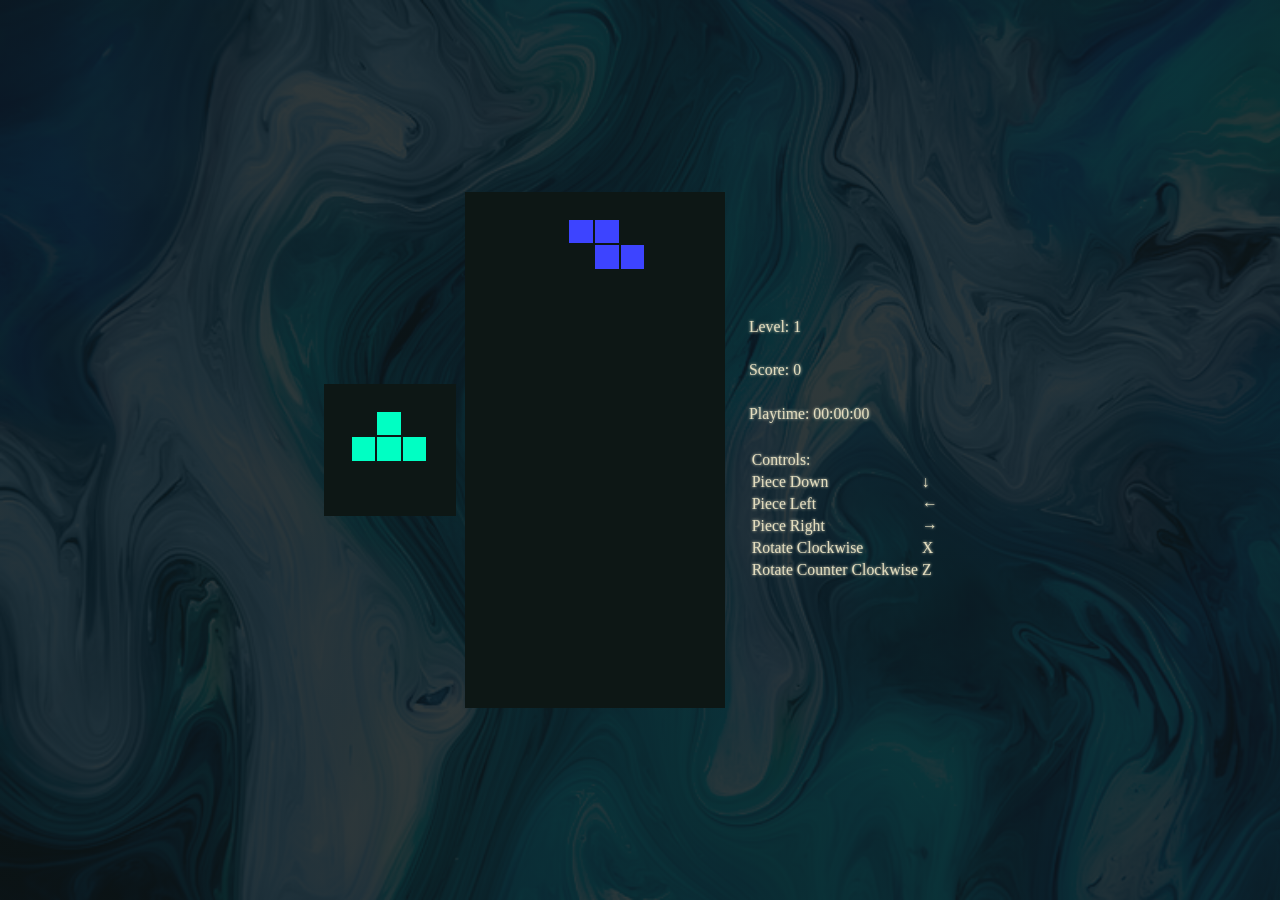
<file: root/site2/index.html>
<!DOCTYPE html>
<html lang="en">

<head>
  <meta charset="UTF-8">
  <meta name="viewport" content="width=device-width, initial-scale=1.0">
  <title>Tetris</title>
  <link rel="stylesheet" href="styles.css">
</head>

<body>
  <div id="everythingContainer">
    <div id="previewContainer">
    </div>
    <div id="overlapWrapper">
      <div id="gameContainer"></div>
      <div id="menu">Menu:
        <div id="continue">Continue</div>
        <div id="restart">Restart</div>
      </div>
    </div>
    <div id="infoContainer">
      <div id="levelContainer">Level: 1</div>
      <div id="scoreContainer"></div>
      <div id="timeContainer"></div>
      <div id="controlsContainer">
        <table>
          <tbody>
            <tr>
              <td class="controls">Controls:</td>
            </tr>
            <tr>
              <td class="controls">Piece Down</td>
              <td class="controls">↓</td>
            </tr>
            <tr>
              <td class="controls">Piece Left</td>
              <td class="controls">←</td>
            </tr>
            <tr>
              <td class="controls">Piece Right</td>
              <td class="controls">→</td>
            </tr>
            <tr>
              <td class="controls">Rotate Clockwise</td>
              <td class="controls">X</td>
            </tr>
            <tr>
              <td class="controls">Rotate Counter Clockwise</td>
              <td class="controls">Z</td>
            </tr>
          </tbody>
        </table>
      </div>
    </div>
  </div>
  <script src="app.js"></script>
</body>

</html>
</file>
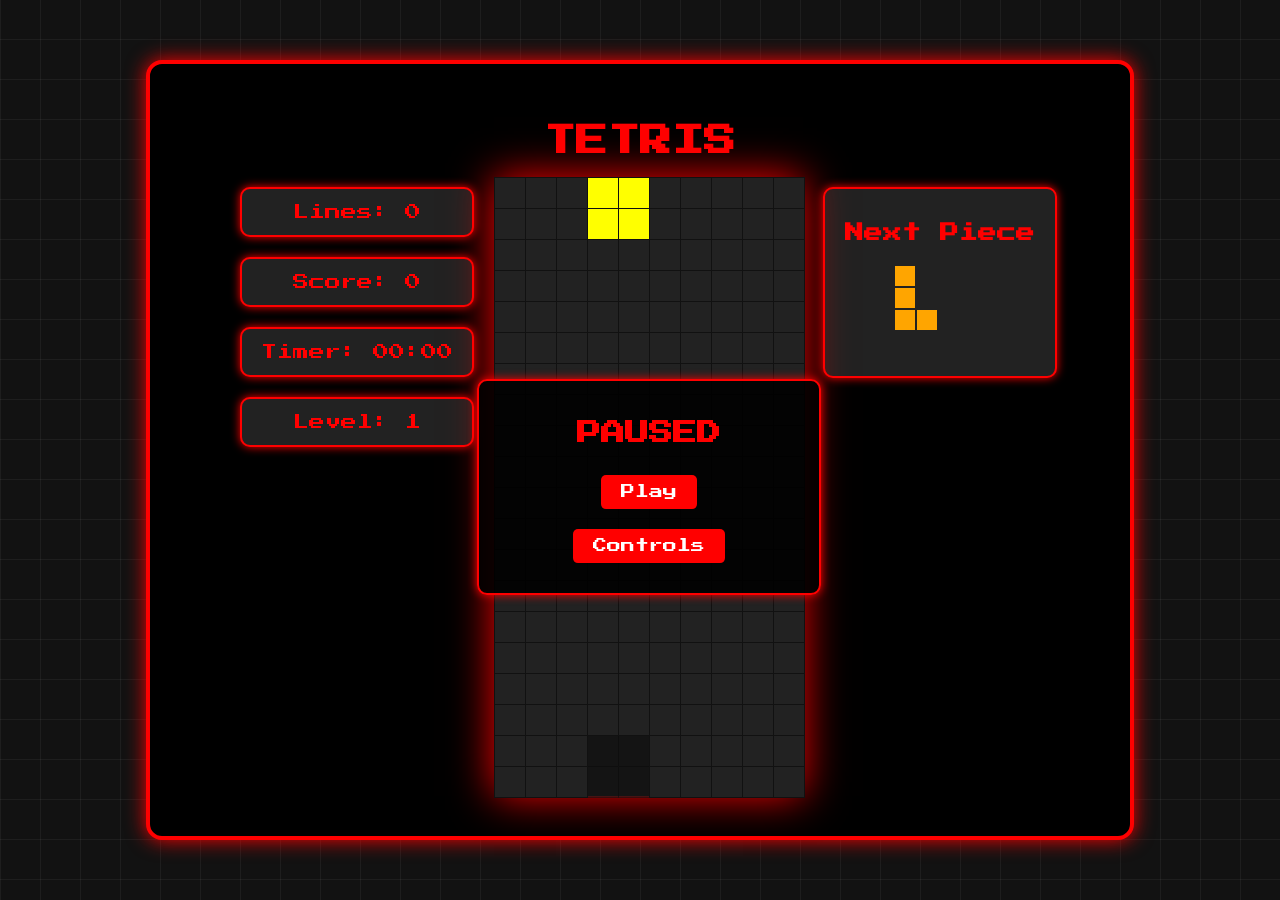
<file: root/site3/index.html>
<!DOCTYPE html>
    <html lang="en">
    <head>
        <meta charset="UTF-8">
        <meta name="viewport" content="width=device-width, initial-scale=1.0">
        <link rel="icon" href="images/favicon.ico">
        <link rel="stylesheet" href="style.css">
        <title>Tetris</title>
    </head>
    <body>
        <div id="retroContainer">
        <h1 id="tetrisTitle">TETRIS</h1>

        <div class="main-container">
            <!-- Left Sidebar (Scoreboard) -->
            <div class="left-sidebar">
                <div id="lines">Lines: 0</div>
                <div id="score">Score: 0</div>
                <div id="timer">Timer: 00:00</div>
                <div id="level">Level: 1</div>
            </div>

            <!-- Game Board (Center) -->
            <div class="game-container">
                <div id="gameBoard"></div>

                <div class="pause-menu" id="pause-menu">
                    <h2>PAUSED</h2>
                    <button id="play-btn">Play</button>
                    <button id="restart-btn">Restart</button>
                    <button id="controls-btn">Controls</button>
                </div>
                <div class="game-over" id="game-over">
                    <h2>GAME OVER</h2>
                    <p>Lines: <span id="final-lines">0</span></p>
                    <p>Score: <span id="final-score">0</span></p>
                    <p>Level: <span id="final-level">0</span></p>
                    <button id="restart-btn-game-over">Restart</button>
                </div>
            </div>

            <!-- Right Sidebar (Next Piece) -->
            <div class="right-sidebar">
                <div id="nextPieceContainer">
                    <h3>Next Piece</h3>
                    <div id="nextPieceGrid"></div>
                </div>
            </div>

            <!-- Controls Popup -->
            <div id="controls-popup" class="popup hidden">
                <div class="popup-content">
                    <img src="images/controls.jpg" alt="controls">
                    <button id="close-popup">Close</button>
                </div>
            </div>
        </div>
    </div>
    <script src="utils.js"></script>
    <script src="board.js"></script>
    <script src="tetrominos.js"></script>
    <script src="ui.js"></script>
    <script src="game.js"></script>
    <script src="controls.js"></script>
    </body>
    </html>
</file>
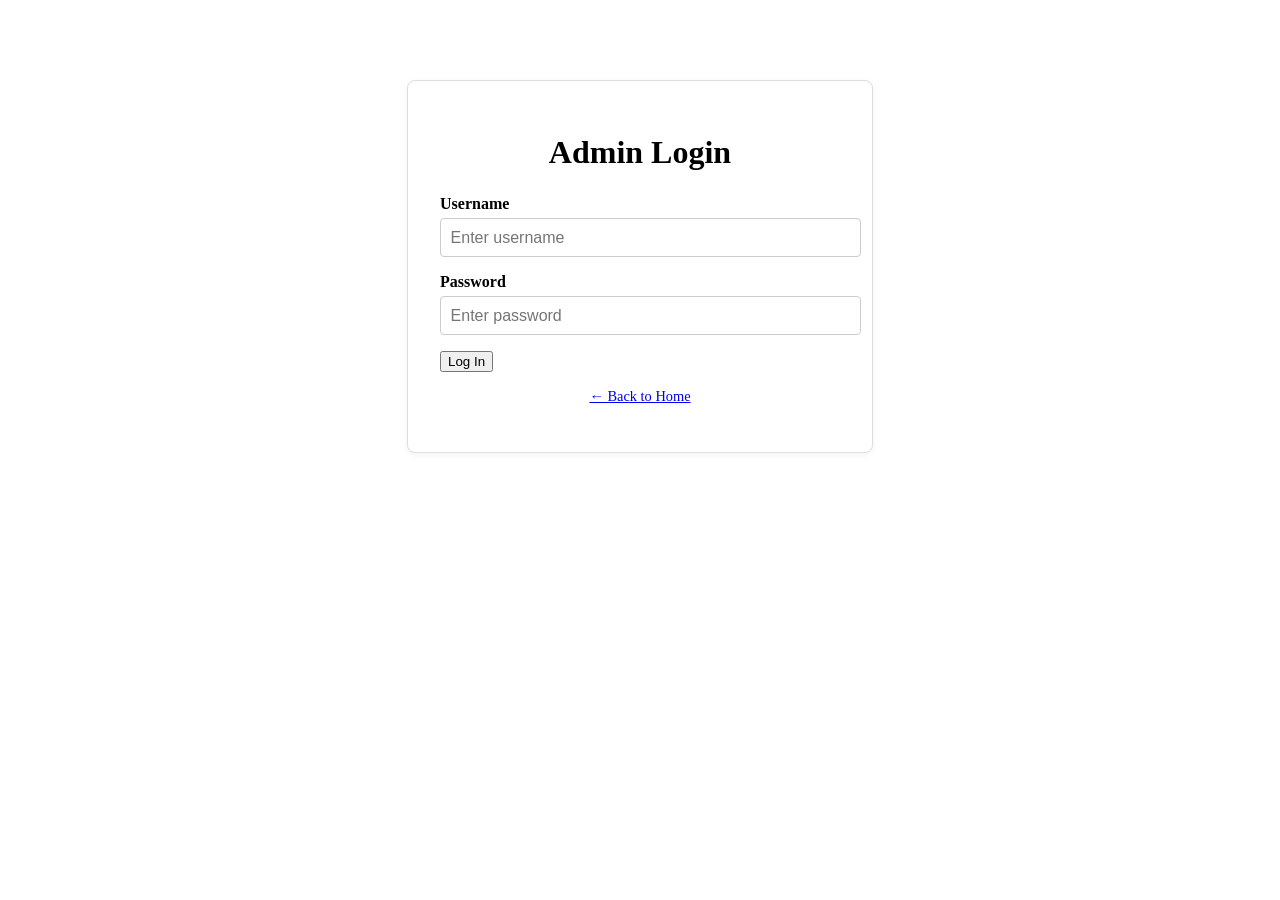
<file: root/login.html>
<!DOCTYPE html>
<html lang="en">
<head>
  <meta charset="UTF-8">
  <meta name="viewport" content="width=device-width, initial-scale=1.0">
  <title>Login - localhost</title>
  <style>
    /* Page-specific styling */
    .login-container {
      max-width: 400px;
      margin: 5rem auto;
      padding: 2rem;
      border: 1px solid #ddd;
      border-radius: 8px;
      background-color: #fff;
      box-shadow: 0 2px 6px rgba(0,0,0,0.05);
    }

    .login-container h1 {
      text-align: center;
      margin-bottom: 1.5rem;
    }

    label {
      display: block;
      margin-bottom: 0.3rem;
      font-weight: 600;
    }

    input[type="text"],
    input[type="password"] {
      width: 100%;
      padding: 0.6rem;
      border: 1px solid #ccc;
      border-radius: 4px;
      margin-bottom: 1rem;
      font-size: 1rem;
    }
    .footer {
      text-align: center;
      margin-top: 1rem;
      font-size: 0.9rem;
      color: #777;
    }
  </style>
</head>
<body>
  <div class="login-container">
    <h1>Admin Login</h1>
    <form action="/login" method="POST">
      <label for="username">Username</label>
      <input type="text" id="username" name="username" placeholder="Enter username" required>

      <label for="password">Password</label>
      <input type="password" id="password" name="password" placeholder="Enter password" required>

      <button type="submit">Log In</button>
    </form>
    <div class="footer">
      <p><a href="/">← Back to Home</a></p>
    </div>
  </div>
</body>
</html>
</file>
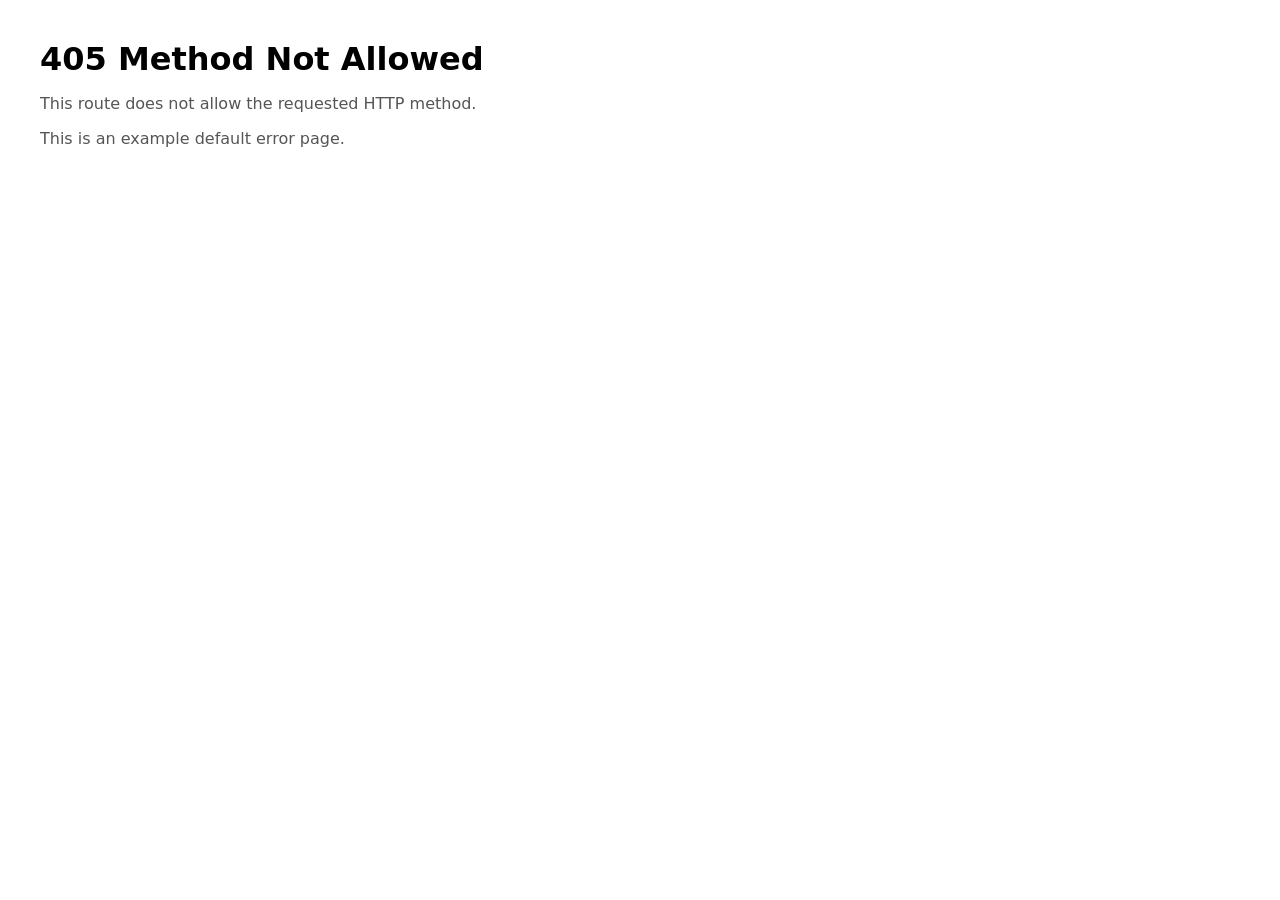
<file: root/errors/method_not_allowed.html>
<!DOCTYPE html>
<html>
  <head>
    <meta charset="utf-8" />
    <title>405 Method Not Allowed</title>
    <style>
      body { font-family: system-ui, -apple-system, Segoe UI, Roboto, Arial, sans-serif; padding: 2rem; }
      h1 { margin: 0 0 .5rem; }
      p { color: #555; }
    </style>
  </head>
  <body>
    <h1>405 Method Not Allowed</h1>
    <p>This route does not allow the requested HTTP method.</p>
    <p>This is an example default error page.</p>
  </body>
</html>
</file>
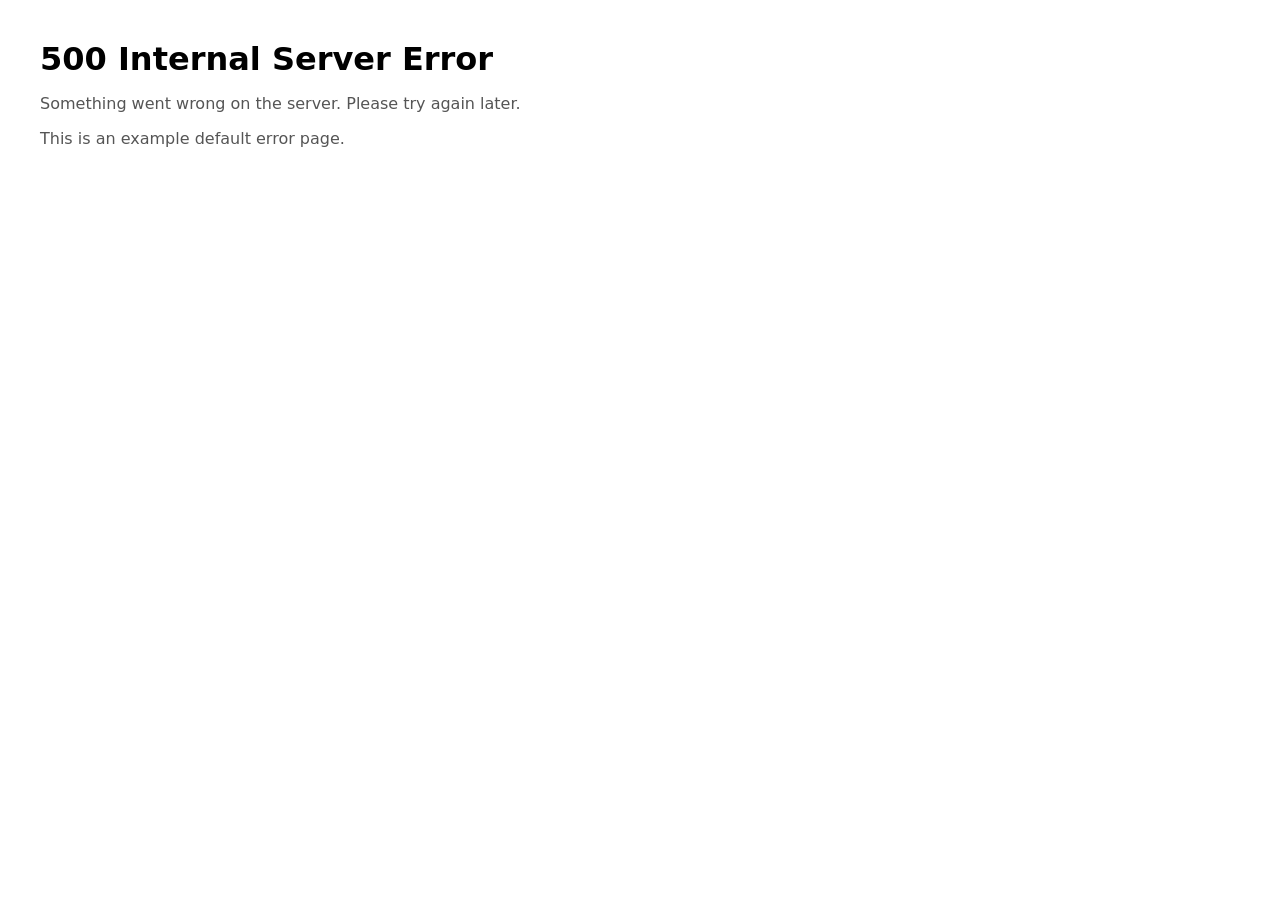
<file: root/errors/server_error.html>
<!DOCTYPE html>
<html>
  <head>
    <meta charset="utf-8" />
    <title>500 Internal Server Error</title>
    <style>
      body { font-family: system-ui, -apple-system, Segoe UI, Roboto, Arial, sans-serif; padding: 2rem; }
      h1 { margin: 0 0 .5rem; }
      p { color: #555; }
      code { background: #f3f3f3; padding: .15rem .3rem; border-radius: 3px; }
    </style>
  </head>
  <body>
    <h1>500 Internal Server Error</h1>
    <p>Something went wrong on the server. Please try again later.</p>
    <p>This is an example default error page.</p>
  </body>
  </html>
</file>
<file: root/site2/styles.css>
:root {
    --primary-color: 50, 40%, 82%;
    --secondary-color: 170, 27%, 7%;
    --tertiary-color: 191, 30%, 5%;
}

html,
body {
    margin: 0;
    padding: 0;
    overflow: hidden;
}

#everythingContainer {
    position: relative;
    background: linear-gradient(rgba(12, 22, 24, 0.85), rgba(12, 22, 24, 0.85)), url("./blueflow.png");
    background-size: cover;
    background-repeat: no-repeat;
    display: flex;
    justify-content: center;
    flex-direction: row;
    align-items: center;
    min-height: 100vh;
    min-width: 100vw;
    background-color: hsl(var(--tertiary-color));
    overflow: hidden;
    color: hsl(var(--primary-color));
    text-shadow: #e4dec0 0px 0px 3px;
    font-size: 1.75vh;
}

#previewContainer {
    will-change: transform;
    box-shadow: hsl(var(--secondary-color) 0px 0px 10px);
    margin: 1vw;
}

#gameContainer {
    position: absolute;
    display: grid;
    box-shadow: hsl(var(--secondary-color), 0px, 0px, 10px);
    width: 15vw;
    height: 30vw;
    min-width: 200px;
    max-width: 400px;
    min-height: 400px;
    max-height: 800px;
}

#gameContainer div {
    min-width: 200px;
    max-width: 400px;
    min-height: 400px;
    max-height: 800px;
}

#menu {
    position: absolute;
    display: none;
    flex-direction: column;
    align-items: center;
    justify-content: center;
    width: 20vw;
    height: 40vw;
    min-width: 200px;
    max-width: 400px;
    min-height: 400px;
    max-height: 800px;
    background-color: hsl(var(--tertiary-color), 0.8);
}

#continue,
#restart {
    width: fit-content;
    height: fit-content;
    margin-top: 2vh;
    min-width: 0px !important;
    min-height: 0px !important;
}

#continue:hover,
#restart:hover {
    cursor: pointer;
}

#overlapWrapper {
    will-change: transform;
    position: relative;
    width: 20vw;
    height: 40vw;
    min-width: 200px;
    max-width: 400px;
    min-height: 400px;
    max-height: 800px;
}

#timeContainer {
    will-change: transform;
    margin: 2vw;
}

#controlsContainer {
    margin: 2vw;
}

#scoreContainer {
    will-change: transform;
    margin: 2vw;
}

#levelContainer {
    will-change: transform;
    margin: 2vw;
}

.clearedCell {
    animation-name: clearingCells;
    animation-duration: 0.5s;
    animation-timing-function: ease-in-out;
}

@keyframes clearingCells {
    0% {
        box-shadow: 0 0 5px rgba(255, 255, 255, 0);
    }

    50% {
        background-color: rgba(255, 255, 255, 0.9);
        box-shadow: 0 0 10px rgba(255, 255, 255, 0.1);
    }

    100% {
        background-color: rgb(255, 255, 255);
        box-shadow: 0 0 20px rgb(255, 255, 255);
    }
}
</file>
<file: root/site3/style.css>
/* Import fonts */
@import url('https://fonts.googleapis.com/css2?family=Press+Start+2P&display=swap');

/* Reset and base styles */
body {
    margin: 0;
    padding: 0;
    height: 100vh;
    display: flex;
    flex-direction: column;
    align-items: center;
    justify-content: center;
    font-family: 'Press Start 2P', sans-serif;
    color: red;
    background-color: #121212;
    background-image: 
        linear-gradient(0deg, rgba(255,255,255,0.05) 1px, transparent 1px),
        linear-gradient(90deg, rgba(255,255,255,0.05) 1px, transparent 1px);
    background-size: 40px 40px;
}

/* Main container */
#retroContainer {
    display: flex;
    flex-direction: column;
    align-items: center;
    justify-content: center;
    min-width: 900px;
    margin: 20px auto;
    padding: 40px;
    border: 4px solid red;
    border-radius: 16px;
    background-color: black;
    box-shadow: 0 0 20px red;
}

#tetrisTitle {
    text-align: center;
    margin-bottom: 20px;
}

/* Layout structure */
.main-container {
    display: flex;
    align-items: flex-start;
    justify-content: flex-start;
    width: 100%;
    max-width: 800px;
    gap: 20px;
    margin: 0 auto;
}

.left-sidebar {
    display: flex;
    flex-direction: column;
    align-items: flex-start;
    gap: 10px;
    order: 1;
}

.right-sidebar {
    display: flex;
    flex-direction: column;
    align-items: flex-start;
    order: 3;
}

/* Game board and container */
.game-container {
    display: flex;
    justify-content: center;
    align-items: center;
    position: relative;
    order: 2;
    padding: 0;
    background-color: transparent;
    box-shadow: 0 0 40px red;
}

#gameBoard {
    display: grid;
    grid-template-columns: repeat(10, 30px);
    grid-template-rows: repeat(20, 30px);
    gap: 1px;
    background-color: black;
    position: relative;
    margin: 0 auto;
    will-change: transform;
}

.cell {
    width: 30px;
    height: 30px;
    background-color: #222;
    border: 1px solid #111;
}

/* UI Elements with consistent styling */
#score, 
#timer, 
#level, 
#lines, 
#nextPieceContainer {
    width: 200px;
    margin-top: 10px;
    padding: 15px;
    text-align: center;
    background-color: #222;
    border: 2px solid red;
    border-radius: 10px;
    box-shadow: 0 0 10px red;
}

#nextPieceGrid {
    display: grid;
    grid-template-columns: repeat(4, 20px);
    grid-template-rows: repeat(4, 20px);
    gap: 2px;
    width: 90px;
    height: 90px;
    margin: 0 auto;
    padding: 5px;
}

/* Tetromino colors */
.tetromino-t { background-color: purple; }
.tetromino-i { background-color: cyan; }
.tetromino-o { background-color: yellow; }
.tetromino-l { background-color: orange; }
.tetromino-j { background-color: blue; }
.tetromino-s { background-color: green; }
.tetromino-z { background-color: red; }

.ghost-piece {
    opacity: 0.6;
}

/* Game state overlays */
.game-over, 
.pause-menu {
    position: absolute;
    top: 50%;
    left: 50%;
    transform: translate(-50%, -50%);
    width: 300px;
    padding: 20px;
    display: none;
    flex-direction: column;
    justify-content: center;
    align-items: center;
    text-align: center;
    background-color: rgba(0, 0, 0, 0.9);
    color: red;
    border: 2px solid red;
    border-radius: 10px;
    box-shadow: 0 0 10px red;
    z-index: 10;
}

/* Buttons */
button {
    margin-top: 10px;
    padding: 10px 20px;
    font-family: 'Press Start 2P', sans-serif;
    font-size: 14px;
    color: white;
    background-color: red;
    border: none;
    border-radius: 5px;
    cursor: pointer;
}

.pause-menu button {
    margin: 10px;
    background-color: red;
    transition: background-color 0.2s;
}

.pause-menu button:hover {
    background-color: darkred;
}

/* Popup styles */
.popup {
    position: fixed;
    top: 50%;
    left: 50%;
    transform: translate(-50%, -50%);
    padding: 20px;
    display: none;
    text-align: center;
    background: rgba(0, 0, 0, 0.8);
    color: red;
    border-radius: 10px;
    box-shadow: 0 0 10px red;
    z-index: 1000;
}

.popup-content {
    padding: 10px;
}

.hidden {
    display: none;
}
</file>
